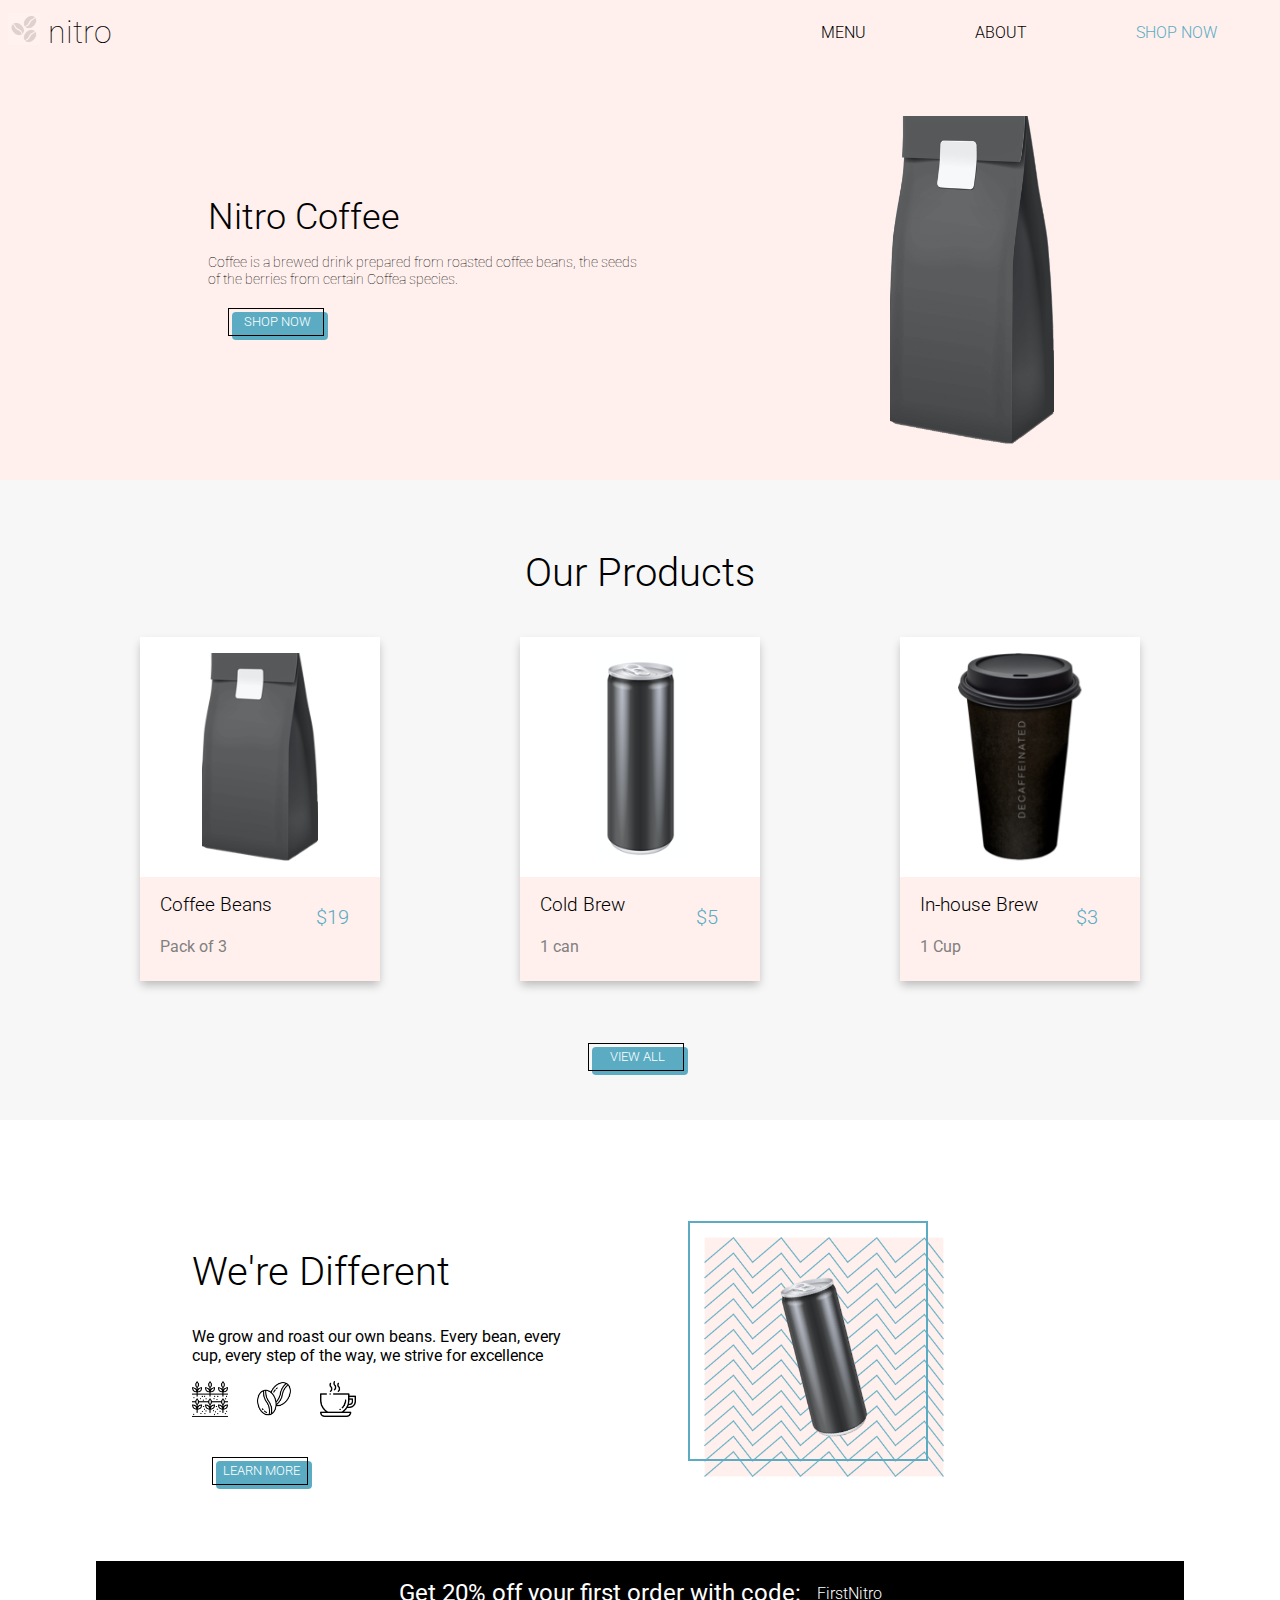
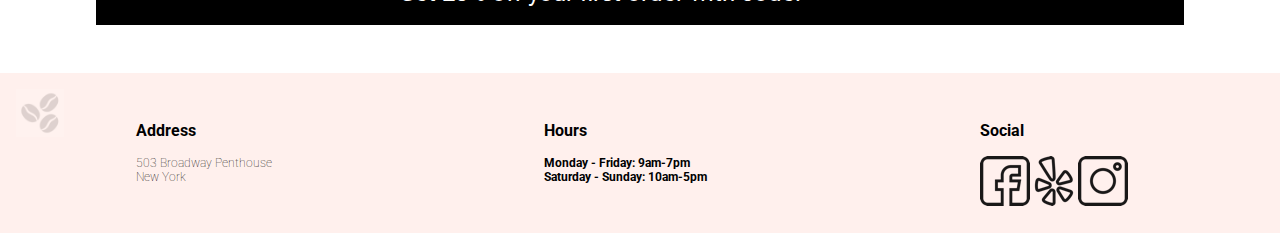
<file: index.html>
<!DOCTYPE html>
<html lang="en">
<head>
  <meta charset="UTF-8">
  <meta name="viewport" content="width=device-width, initial-scale=1.0">
  <title>Nitro Coffee</title>
  <link href="https://fonts.googleapis.com/css2?family=Roboto:ital,wght@0,100;0,300;1,100;1,300&display=swap" rel="stylesheet">
  <link rel="stylesheet" href="./scss/main.css">
</head>
<body>
    <nav class= "main-nav">
     <div class= "main-nav-left">
        <a class= "main-nav__link" href="./index.html"><img class= "main-nav__img" src="./assets/logobeans.png" height="120px"/></a>
        <a class= "main-nav__link--title" href="./index.html"><h2 class = "main-nav__title">nitro</h2></a>
    </div>
      <ul class= "main-nav__list">
        <li class = "main-nav__item"><a class = "main-nav__link"href="./pages/menu.html">MENU</a></li>
        <li class="main-nav__item"><a class= "main-nav__link" href="#landing-link">ABOUT</a></li>
        <li class = "main-nav__item"><a class="main-nav__link main-nav__link--active"href="#shop-now-link">SHOP NOW</a></li>
      </ul>
    </nav>

  <header class= "header">


      <div class="header-coloumn header__box-left">
      <h1 id="header-link" class="header__title">Nitro Coffee</h1>
        <div  class="header__text">Coffee is a brewed drink prepared from roasted coffee beans, the seeds of the berries from certain Coffea species.
    <div class="button-back button-box">
      <div class="button-border">
        <p class="button-inner button"><a class="button-link" href="./pages/menu.html">SHOP NOW</a>
        </p>
      </div>
        </div>
</div>
  </div>

  <div class= "header__box-right">
      <img src="assets/coffeebeans-hero.png" class="header__img" alt="coffee beans" height="400px">
    </div>
  </div>
  </header>

  <main class= "products">
    <h2 class="products__title">Our Products</h2>
    <div class="card-box">
      <div class = "card">
        <div class= "card-img__box">
          <img class="card-img" src="./assets/coffeebeans.png">
        </div>
        <div class="card-text__box">
        <h3 class="card-text__title">Coffee Beans</h3>
          <p class="card-text__text">Pack of 3</p>
          <p class= "card-text__price">$19</p>
        </div>
      </div>
      <div class = "card">
        <div class= "card-img__box">
          <img class="card-img" src="./assets/coldbrew.png" height=238px>
        </div>
        <div class="card-text__box">
          <h3 class="card-text__title">Cold Brew</h3>
            <p class="card-text__text">1 can</p>
            <p class= "card-text__price">$5</p>
        </div>
      </div>
      <div class = "card">
        <div class= "card-img__box">
          <img class="card-img" src="./assets/inhousebrew.png" height=238px>
        </div>
        <div class="card-text__box">
          <h3 class="card-text__title">In-house Brew</h3>
            <p class="card-text__text">1 Cup</p>
            <p class= "card-text__price">$3</p>
        </div>
      </div>
  </div>

  <div class="button-back button-box">
    <div class="button-border">
      <p class="button-inner button"><a class="button-link" href="./pages/menu.html">VIEW ALL</a>
      </p>
    </div>
    </div>

</main>

    <section class="landing">
      <div class = "landing-row">
      <div class="landing-left">
        <h2 class = "products__title">We're Different</h2>
          <p class = "landing__text">We grow and roast our own beans. Every bean, every cup, every step of the way, we strive for excellence</p>
            <div class="landing__icons">
        <img src="./assets/planting-icon.png">
          <img src ="./assets/2-coffee-beans-icon.png">
          <img src="./assets/coffee-cup-icon.png">
      </div>
      <div class="button-back button-box">
        <div class="button-border">
          <p class="button-inner button"><a class="button-link" href="./pages/menu.html">LEARN MORE</a>
          </p>
        </div>
        </div>
      </div>

      <div class="landing-right">
        <div class="landing__img-background">
          <div class="border--img"></div>
        <img class="landing__img" src = "assets/tiltedcan.png">
      </div>
    </div>
  </div>

  <div class="landing-banner">
      <p class="landing-banner__text">Get 20% off your first order with code: <span class="nitro">FirstNitro</span></p>
  </div>

</section>


  <footer class="footer">

    <div class="footer-box">
      <h3 class="footer-item" classname="bold">      <img class="footer-image" alt="logo beans" src="assets/logobeans.png">Address</h3>
        <p class ="footer-item__text" class="smaller-text"> 503 Broadway Penthouse</p>
        <p class ="footer-item__text"  class="smaller-text" > New York</p>
    </div>
    <div class = "footer-box">
    <h3 class="footer-item">Hours</h3>
      <p class="footer-item__text"><span classname="bold">Monday - Friday:</span><span class="smaller-text"> 9am-7pm</span><p>
      <p class= "footer-item__text"><span classname="bold">Saturday - Sunday:</span><span class="smaller-text"> 10am-5pm</span></p>
    </div>
    <div class = "footer-box">
      <h3 class="footer-item">Social</h3>
      <a class="footer-item__link" href= "https://www.facebook.com"><img class="footer__img" src="assets/facebook.png" height= 50px/> </a>
      <a class="footer-item__link" href= "https:www.yelp.com"><img class="footer__img" src="assets/yelp.png" height= 50px/></a>
      <a class="footer-item__link" href= "https:www.instagram.com"><img class="footer__img" src="assets/instagram.png" height= 50px/></a>
    </div>
    </div>
  </footer>
</body>
</html>
</file>
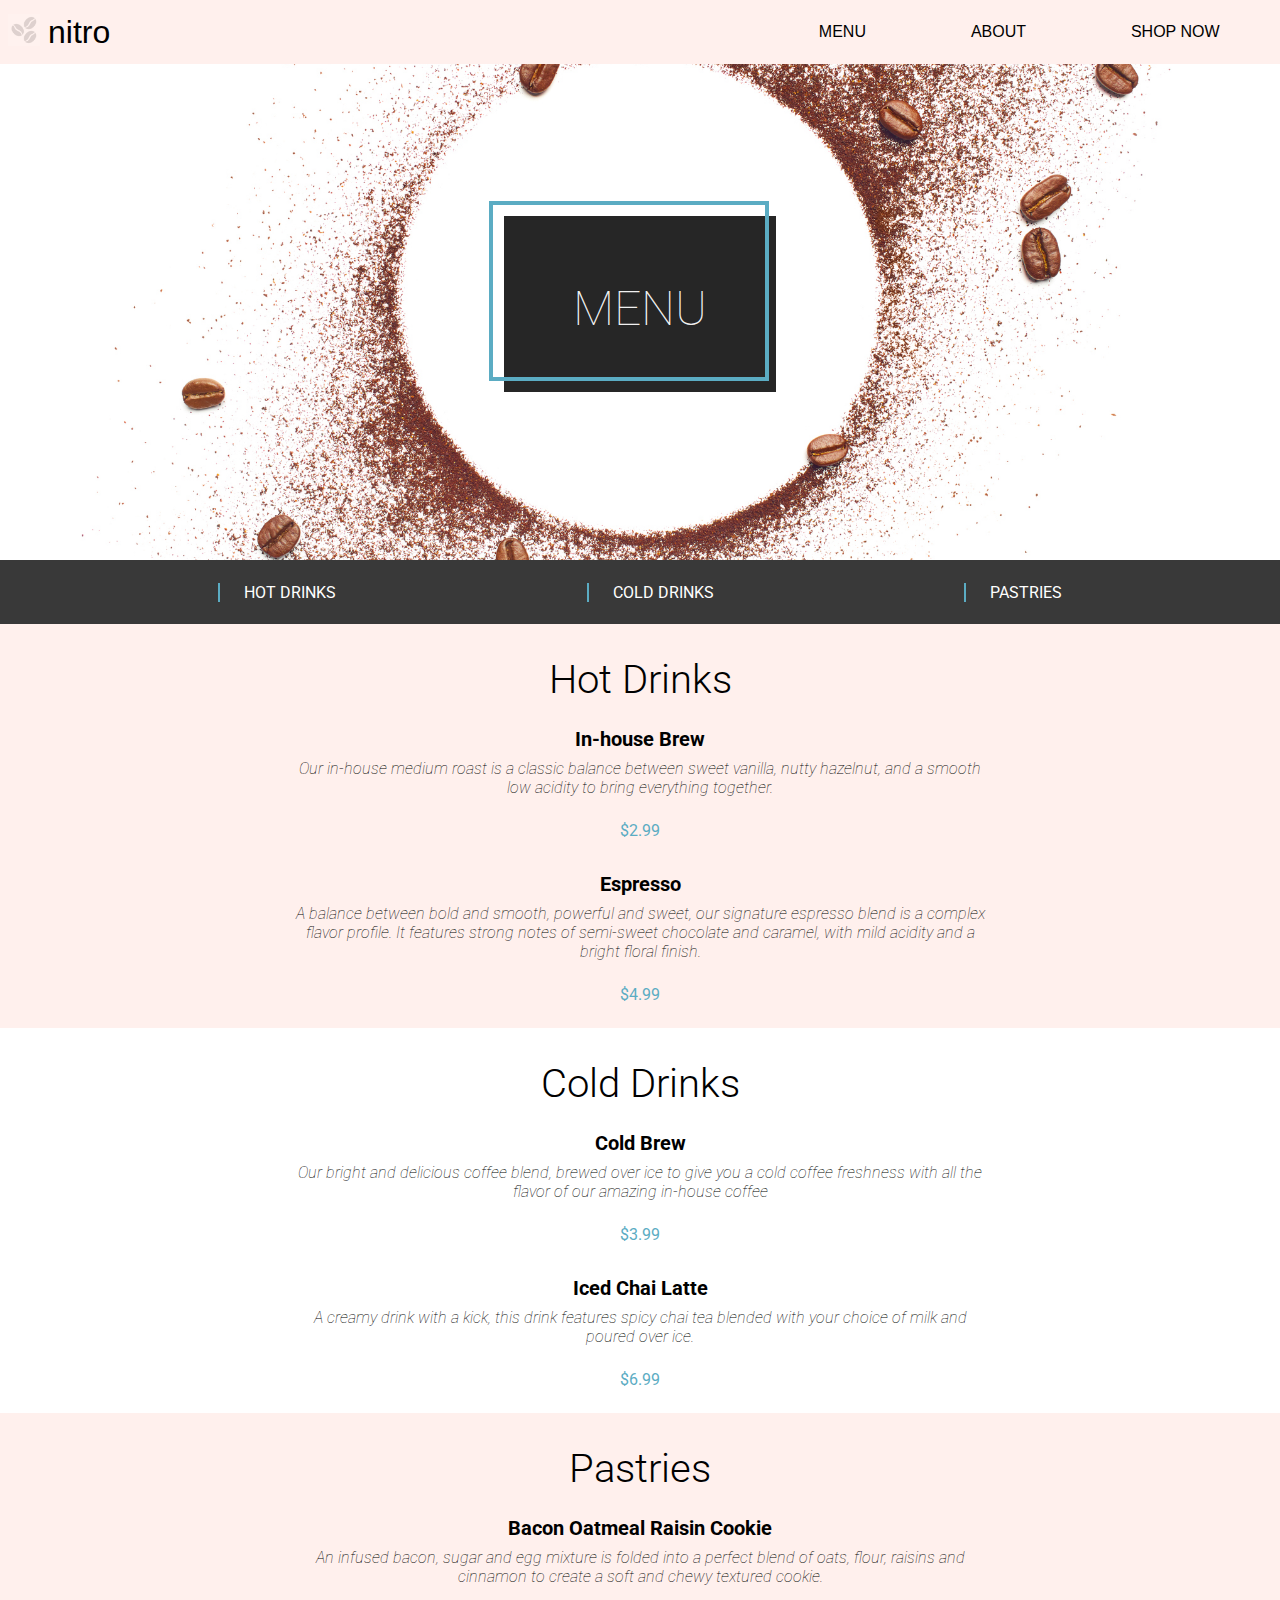
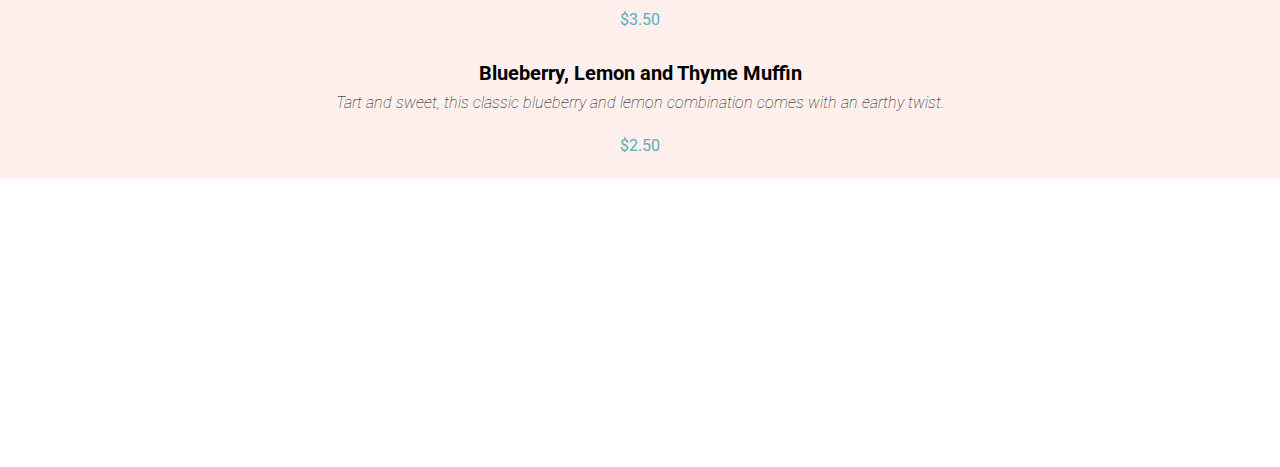
<file: pages/menu.html>
<!DOCTYPE html>
<html lang="en">
<head>
  <meta charset="UTF-8">
  <meta name="viewport" content="width=device-width, initial-scale=1.0">
  <title>menu</title>
  <link href="https://fonts.googleapis.com/css2?family=Roboto:ital,wght@0,100;0,300;1,100;1,300&display=swap" rel="stylesheet">
  <link rel="stylesheet" href="../scss/menu.css" type="text/css">
</head>
<body>
        <nav class= "main-nav">
         <div class= "main-nav-left">
            <a class= "main-nav__link" href="../index.html" target="_blank"><img class= "main-nav__img" src="../assets/logobeans.png" height="120px"/></a>
            <a class= "main-nav__link--title" href="../index.html" target="_blank"><h2 class = "main-nav__title">nitro</h2></a>
        </div>
          <ul class= "main-nav__list">
            <li class = "main-nav__item"><a class = "main-nav__link main-nav__link--active"href="#">MENU</a></li>
            <li class="main-nav__item"><a class= "main-nav__link" href="../index.html" target="_blank">ABOUT</a></li>
            <li class = "main-nav__item"><a class="main-nav__link"href="../index.html" target="_blank">SHOP NOW</a></li>
          </ul>
      </nav>
<header class= "header">
  <div class= "hero-container">
    <div class="header-box">
      <h1 class="hero__header">MENU</h1><div class="border-box"></div>
     </div>
    </div>
    <ul class="menu-nav">
        <li><a href="#hot-drinks">HOT DRINKS</a></li>
        <li><a href="#cold-drinks">COLD DRINKS</a></li>
        <li><a href="#pastries">PASTRIES</a></li>
    </ul>
    </nav>
</header>
  <main class="main-menu">
    <section class="menu-section menu-section--top">
      <h2 class="menu-header">Hot Drinks</h2><a id="hot-drinks"></a>
      <h3 class="menu-item">In-house Brew</h3>
        <p class="menu-text">Our in-house medium roast is a classic balance between sweet vanilla, nutty hazelnut, and a smooth low acidity
        to bring everything together.</p>
        <p class="price">$2.99</p>
      <h3 class="menu-item">Espresso</h3>
        <p class="menu-text"> A balance between bold and smooth, powerful and sweet, our signature espresso blend is a complex flavor
        profile. It features strong notes of semi-sweet chocolate and caramel, with mild acidity and a bright floral
        finish.</p>
        <p class="price">$4.99</p>
        </section>

    <section class="menu-section menu-section--mid">
      <h2 class="menu-header">Cold Drinks</h2>
      <h3 class="menu-item">Cold Brew</h3>
        <p class= "menu-text">Our bright and delicious coffee blend, brewed over ice to give you a cold coffee freshness with all the flavor
        of our amazing in-house coffee</p>
        <p class="price">$3.99</p>
      <h3 class="menu-item">Iced Chai Latte</h3>
       <p class="menu-text"> A creamy drink with a kick, this drink features spicy chai tea blended with your choice of milk and poured
        over ice.</p>
        <p class="price">$6.99</p>
       </section>

    <section class= "menu-section menu-section--bottom">
      <h2 class="menu-header">Pastries</h2><a id="pastries"></a>
      <h3 class="menu-item">Bacon Oatmeal Raisin Cookie</h3>
       <p class="menu-text"> An infused bacon, sugar and egg mixture is folded into a perfect blend of oats, flour, raisins and cinnamon to
        create a soft and chewy textured cookie.</p>
        <p class="price">$3.50</p>

      <h3 class="menu-item">Blueberry, Lemon and Thyme Muffin</h3>
       <p class="menu-text"> Tart and sweet, this classic blueberry and lemon combination comes with an earthy twist.</p>
      <p class="price">$2.50</p>
    </section>
    </div>
  </main>
</body>

</html>
</body>
</html>
</file>
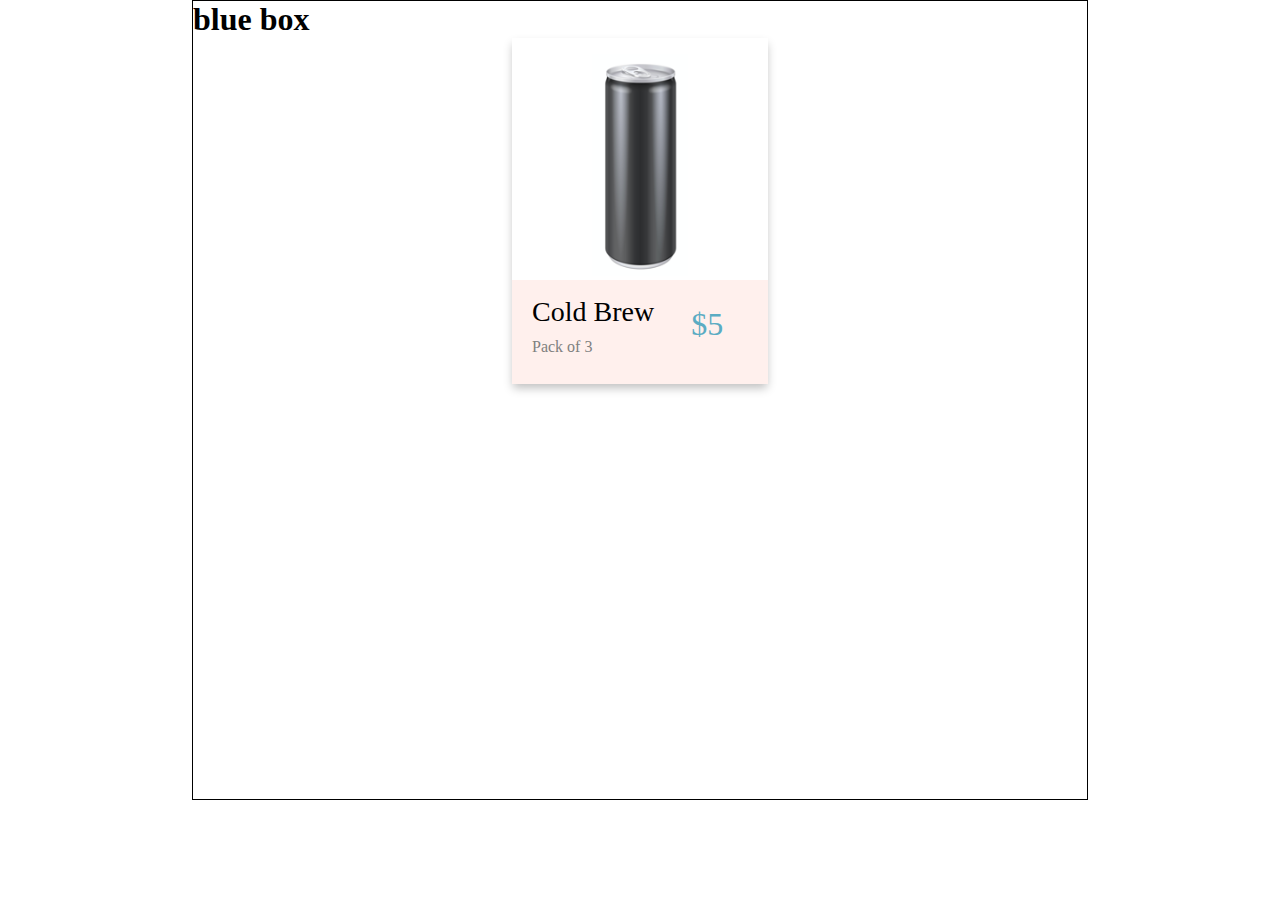
<file: scss/cards.html>
<!DOCTYPE html>
<html lang="en">
<head>
  <meta charset="UTF-8">
  <meta name="viewport" content="width=device-width, initial-scale=1.0">
  <title>cards-test</title>
  <link rel="stylesheet" href="./cards.css" type="text/css"/>
</head>
<body>
  <div class="box">
    <h1>blue box</h1>
    <div class = "card">
      <div class= "card-img__box">
      <img class="card-img" src="../assets/coldbrew.png" height=238px>
      </div>
      <div class="card-text__box">
        <h3 class="card-text__title">Cold Brew</h3>
          <p class="card-text__text">Pack of 3</p>
            <p class= "card-text__price">$5</p>
      </div>  
    </div>



  </div>

</body>
</html>
</file>
<file: scss/main.css>
* {
  margin: 0;
  padding: 0;
  -webkit-box-sizing: border-box;
          box-sizing: border-box;
  font-family: 'Roboto', sans-serif;
  font-size: 16px;
}

:root {
  font-size: 16px;
  font-family: 'Roboto', sans-serif;
  font-weight: thin;
  max-width: 1440px;
  min-width: 300px;
  overflow: hidden-scrollable;
  margin: 0 auto;
  height: auto;
  -webkit-box-sizing: border-box;
          box-sizing: border-box;
}

body {
  font-size: 16px;
  font-family: 'Roboto', sans-serif;
  font-weight: thin;
}

img {
  height: auto;
  max-width: 100%;
  display: block;
}

a:visited {
  color: #fff;
}

.main-nav {
  position: fixed;
  top: 0;
  left: 0;
  right: 0;
  max-width: 1440px;
  height: 4rem;
  z-index: 1;
  background-color: #fff0ed;
  display: -webkit-box;
  display: -ms-flexbox;
  display: flex;
  -webkit-box-pack: justify;
      -ms-flex-pack: justify;
          justify-content: space-between;
  -webkit-box-align: center;
      -ms-flex-align: center;
          align-items: center;
  padding: 0.5rem;
  font-family: 'Roboto';
  font-size: 0.75rem;
  font-weight: 300;
  margin: 0 auto;
}

.main-nav-left {
  display: -webkit-box;
  display: -ms-flexbox;
  display: flex;
}

.main-nav__title {
  font-size: 2rem;
  font-weight: 50;
  padding-left: 0.5rem;
  text-decoration: none;
}

.main-nav__img {
  width: 2rem;
}

.main-nav__list {
  list-style: none;
  display: -webkit-box;
  display: -ms-flexbox;
  display: flex;
  -ms-flex-pack: distribute;
      justify-content: space-around;
  width: 40%;
}

.main-nav__link,
.main-nav__link--title {
  text-decoration: none;
}

.main-nav__link {
  font-size: 1rem;
}

a {
  color: black;
}

a:visited {
  color: black;
}

.main-nav__link.main-nav__link--active {
  color: #5bacc3;
}

header {
  display: -webkit-box;
  display: -ms-flexbox;
  display: flex;
  -webkit-box-orient: horizontal;
  -webkit-box-direction: normal;
      -ms-flex-direction: row;
          flex-direction: row;
  height: 35rem;
  width: 100%;
  position: relative;
  -webkit-box-align: center;
      -ms-flex-align: center;
          align-items: center;
  background-color: #fff0ed;
  -webkit-box-pack: center;
      -ms-flex-pack: center;
          justify-content: center;
}

div .header__box-left,
.header-column {
  display: -webkit-box;
  display: -ms-flexbox;
  display: flex;
  -webkit-box-orient: vertical;
  -webkit-box-direction: normal;
      -ms-flex-direction: columnn;
          flex-direction: columnn;
  -ms-flex-wrap: nowrap;
      flex-wrap: nowrap;
  -webkit-box-align: center;
      -ms-flex-align: center;
          align-items: center;
  -webkit-box-pack: center;
      -ms-flex-pack: center;
          justify-content: center;
  width: 50%;
  padding-left: 20%;
}

.header__title {
  display: -webkit-box;
  display: -ms-flexbox;
  display: flex;
  position: relative;
  padding-left: 10rem;
  -ms-flex-item-align: center;
      align-self: center;
  font-size: 2.25rem;
  font-family: 'Roboto', sans-serif;
  font-weight: 300;
}

.header__text {
  padding-left: 10rem;
  padding-top: 1rem;
  -webkit-box-align: center;
      -ms-flex-align: center;
          align-items: center;
  -ms-flex-item-align: center;
      -ms-grid-row-align: center;
      align-self: center;
  width: 70%;
  font-size: 0.9rem;
  font-family: 'Roboto', sans-serif;
  font-weight: 100;
}

.button-box {
  width: 6rem;
  margin: 24px;
  height: 1.75rem;
  position: relative;
  width: 6rem;
  height: 1.75rem;
  border-radius: 4px;
  background-color: #5bacc3;
  padding-left: 0;
}

.button.button-inner {
  -webkit-box-align: center;
      -ms-flex-align: center;
          align-items: center;
  -webkit-box-pack: center;
      -ms-flex-pack: center;
          justify-content: center;
  width: 6rem;
  height: 1.75rem;
  position: absolute;
  border: 1.5px solid black;
  bottom: 0.25rem;
  right: 0.25rem;
}

a.button-link {
  display: -webkit-box;
  display: -ms-flexbox;
  display: flex;
  -webkit-box-align: center;
      -ms-flex-align: center;
          align-items: center;
  -webkit-box-pack: center;
      -ms-flex-pack: center;
          justify-content: center;
  text-align: center;
  -ms-flex-item-align: center;
      align-self: center;
  color: #fff;
  font-family: 'Roboto', sans-serif;
  font-weight: 300;
  font-size: 0.8rem;
  text-decoration: none;
  padding: 5px 0 0 3px;
}

a.button-link a:visited {
  color: #fff;
}

.header__box-right {
  padding-right: 10rem;
}

.header__img {
  width: 90%;
  height: 20.5rem;
}

.products {
  background-color: #f7f7f7f7;
  height: 40rem;
  width: 100%;
  position: relative;
  top: -5rem;
  display: -webkit-box;
  display: -ms-flexbox;
  display: flex;
  -webkit-box-orient: horizontal;
  -webkit-box-direction: normal;
      -ms-flex-direction: row;
          flex-direction: row;
  -ms-flex-wrap: wrap;
      flex-wrap: wrap;
  -webkit-box-pack: space-evenly;
      -ms-flex-pack: space-evenly;
          justify-content: space-evenly;
  -webkit-box-align: center;
      -ms-flex-align: center;
          align-items: center;
}

.products__title {
  font-size: 2.5rem;
  font-weight: 300;
  padding-top: 3rem;
}

.card-box {
  width: 100%;
  height: auto;
  display: -webkit-box;
  display: -ms-flexbox;
  display: flex;
  -webkit-box-orient: horizontal;
  -webkit-box-direction: normal;
      -ms-flex-direction: row;
          flex-direction: row;
  -webkit-box-pack: space-evenly;
      -ms-flex-pack: space-evenly;
          justify-content: space-evenly;
  margin: 0;
}

.card {
  background-color: #fff;
  margin: 0;
  width: 15rem;
  height: auto;
  -webkit-box-shadow: 0 5px 9px -1px rgba(0, 0, 0, 0.25);
          box-shadow: 0 5px 9px -1px rgba(0, 0, 0, 0.25);
  display: -webkit-box;
  display: -ms-flexbox;
  display: flex;
  -webkit-box-orient: vertical;
  -webkit-box-direction: normal;
      -ms-flex-direction: column;
          flex-direction: column;
  -ms-flex-pack: distribute;
      justify-content: space-around;
  -webkit-box-align: center;
      -ms-flex-align: center;
          align-items: center;
}

.card-img {
  margin: 0 auto;
  -webkit-box-pack: end;
      -ms-flex-pack: end;
          justify-content: flex-end;
  padding: 1rem;
  height: 15rem;
}

.card-text__box {
  margin: 0 auto;
  width: 100%;
  height: 6.5rem;
  display: -webkit-box;
  display: -ms-flexbox;
  display: flex;
  -ms-flex-wrap: wrap;
      flex-wrap: wrap;
  background-color: #fff0ed;
}

.card-text__title {
  font-size: 1.2rem;
  padding: 1rem 0 0 1.25rem;
  width: 100%;
  font-weight: 300;
}

.card-text__text {
  color: grey;
  display: -webkit-box;
  display: -ms-flexbox;
  display: flex;
  -webkit-box-pack: justify;
      -ms-flex-pack: justify;
          justify-content: space-between;
  width: 70%;
  -webkit-box-align: start;
      -ms-flex-align: start;
          align-items: flex-start;
  padding-left: 1.25rem;
}

.card-text__price {
  color: #5bacc3;
  font-size: 1.25rem;
  font-family: 'Roboto';
  font-weight: 300;
  display: -webkit-box;
  display: -ms-flexbox;
  display: flex;
  position: relative;
  bottom: 2rem;
  padding-left: .5rem;
}

.products-button-div {
  width: 5rem;
  position: relative;
}

.landing {
  margin: 0 auto;
  width: 100%;
  min-width: 300px;
}

.landing-row {
  display: -webkit-box;
  display: -ms-flexbox;
  display: flex;
  -webkit-box-orient: horizontal;
  -webkit-box-direction: normal;
      -ms-flex-direction: row;
          flex-direction: row;
  -webkit-box-pack: center;
      -ms-flex-pack: center;
          justify-content: center;
  -webkit-box-align: center;
      -ms-flex-align: center;
          align-items: center;
  width: 100%;
}

.landing-left {
  width: 40%;
  -ms-flex-item-align: end;
      align-self: flex-end;
  margin-right: 10%;
  padding-left: 10%;
}

.landing-right {
  width: 40%;
}

#landing-link {
  font-size: 3rem;
  font-weight: lighter;
  padding-bottom: 1rem;
}

.landing__text {
  padding-top: 2rem;
  width: 100%;
  font-size: 1rem;
}

.landing__icons img {
  width: 2.25rem;
  display: inline-block;
  margin: 1rem 1.5rem 1rem 0;
}

.landing__img-background {
  width: 15rem;
  height: 15rem;
  background-image: url("../assets/coldbrewbackground.png");
  background-size: contain;
  position: relative;
  display: -webkit-box;
  display: -ms-flexbox;
  display: flex;
  -webkit-box-pack: center;
      -ms-flex-pack: center;
          justify-content: center;
  -ms-flex-line-pack: center;
      align-content: center;
}

.nitro {
  margin-left: 1rem;
  font-weight: 300;
}

img.landing__img {
  position: absolute;
  height: 10rem;
  -ms-flex-item-align: center;
      -ms-grid-row-align: center;
      align-self: center;
}

.border--img {
  width: 15rem;
  height: 15rem;
  border: 2px solid #5bacc3;
  position: absolute;
  bottom: 1rem;
  right: 1rem;
}

.landing-banner {
  width: 85%;
  height: 4rem;
  display: -webkit-box;
  display: -ms-flexbox;
  display: flex;
  -webkit-box-align: center;
      -ms-flex-align: center;
          align-items: center;
  justify-self: center;
  -webkit-box-pack: center;
      -ms-flex-pack: center;
          justify-content: center;
  font-size: 1.5rem;
  border: 1px solid black;
  background-color: black;
  margin: 3rem auto;
}

.landing-banner__text {
  -webkit-box-align: center;
      -ms-flex-align: center;
          align-items: center;
  -webkit-box-pack: center;
      -ms-flex-pack: center;
          justify-content: center;
  display: -webkit-box;
  display: -ms-flexbox;
  display: flex;
  -webkit-box-orient: horizontal;
  -webkit-box-direction: normal;
      -ms-flex-direction: row;
          flex-direction: row;
  text-align: center;
  color: white;
  background-color: black;
  font-size: 1.5rem;
}

.bold {
  font-weight: 300;
}

.footer {
  display: -webkit-box;
  display: -ms-flexbox;
  display: flex;
  -ms-flex-pack: distribute;
      justify-content: space-around;
  background-color: #fff0ed;
  max-width: 100%;
  height: 10rem;
  padding: 3rem 1rem 1rem 0;
  position: relative;
  margin-top: 3rem;
  font-family: 'Roboto';
  font-weight: 100;
  font-size: 0.8rem;
}

.footer-item {
  text-align: left;
  display: -webkit-box;
  display: -ms-flexbox;
  display: flex;
  -webkit-box-orient: vertical;
  -webkit-box-direction: normal;
      -ms-flex-direction: column;
          flex-direction: column;
}

.footer-item__link {
  display: inline-block;
}

.footer-item__text {
  font-size: 0.75rem;
}

.footer-item__text span {
  font-weight: bold;
  padding-top: 1rem;
  font-size: 0.75rem;
}

img.footer-image {
  padding-top: 1rem;
  width: 3rem;
  height: 4rem;
  position: absolute;
  left: 1rem;
  top: 0;
}

.footer-img-two {
  display: -webkit-box;
  display: -ms-flexbox;
  display: flex;
  right: 0rem;
  bottom: 1rem;
  width: 3rem;
  height: 4rem;
  -ms-flex-line-pack: end;
      align-content: flex-end;
  -webkit-box-pack: end;
      -ms-flex-pack: end;
          justify-content: flex-end;
  position: absolute;
  right: 0;
}

h3.footer-item {
  margin-bottom: 1rem;
}

.smaller-text {
  font-size: 0.5rem;
  font-weight: 100;
}

.bold {
  font-weight: 300;
  font-size: 1rem;
}
/*# sourceMappingURL=main.css.map */
</file>
<file: scss/menu.css>
* {
  margin: 0;
  padding: 0;
  -webkit-box-sizing: border-box;
          box-sizing: border-box;
}

:root {
  font-size: 16px;
  font-family: 'Roboto', sans-serif;
  font-weight: thin;
  max-width: 1440px;
  overflow: auto;
  margin: 0 auto;
}

.main-nav {
  position: fixed;
  top: 0;
  left: 0;
  right: 0;
  max-width: 1440px;
  height: 4rem;
  z-index: 1;
  background-color: #fff0ed;
  display: -webkit-box;
  display: -ms-flexbox;
  display: flex;
  -webkit-box-pack: justify;
      -ms-flex-pack: justify;
          justify-content: space-between;
  -webkit-box-align: center;
      -ms-flex-align: center;
          align-items: center;
  padding: .5rem;
  font-family: Helvetica;
  margin: 0 auto;
}

.main-nav-left {
  display: -webkit-box;
  display: -ms-flexbox;
  display: flex;
}

.main-nav__title {
  font-size: 2rem;
  font-weight: 50;
  padding-left: .5rem;
  text-decoration: none;
}

.main-nav__img {
  width: 2rem;
}

.main-nav__list {
  list-style: none;
  display: -webkit-box;
  display: -ms-flexbox;
  display: flex;
  -ms-flex-pack: distribute;
      justify-content: space-around;
  width: 40%;
}

.main-nav__link, .main-nav__link--title {
  text-decoration: none;
}

.main-nav__link {
  font-size: 1rem;
}

a {
  color: black;
}

a:visited {
  color: #5bacc3;
}

img {
  height: auto;
  max-width: 1440px;
  display: block;
}

.hero-container {
  display: -webkit-box;
  display: -ms-flexbox;
  display: flex;
  background-image: url("../assets/coffee-circle.jpg");
  height: 53rem;
  width: 100%;
  background-size: cover;
  background-position: center;
  position: relative;
  top: -7.5rem;
  -webkit-box-align: center;
      -ms-flex-align: center;
          align-items: center;
  -webkit-box-pack: center;
      -ms-flex-pack: center;
          justify-content: center;
}

.header-box {
  display: -webkit-box;
  display: -ms-flexbox;
  display: flex;
  -webkit-box-pack: center;
      -ms-flex-pack: center;
          justify-content: center;
  -webkit-box-align: center;
      -ms-flex-align: center;
          align-items: center;
  position: relative;
}

h1.hero__header {
  font-size: 3rem;
  font-weight: 100;
  background-color: rgba(0, 0, 0, 0.85);
  color: #f7f7f7f7;
  padding: 4rem;
  height: 11rem;
  position: relative;
  width: 17rem;
  text-align: center;
}

.border-box {
  border: 4px solid #5bacc3;
  offset: 15px;
  width: 17.5rem;
  height: 11.25rem;
  position: absolute;
  bottom: 0.7rem;
  right: 0.45rem;
}

.menu-nav {
  display: -webkit-box;
  display: -ms-flexbox;
  display: flex;
  background-color: #393939;
  width: 100%;
  height: 4rem;
  position: relative;
  bottom: 18rem;
  display: flex;
  -webkit-box-pack: space-evenly;
      -ms-flex-pack: space-evenly;
          justify-content: space-evenly;
  -webkit-box-align: center;
      -ms-flex-align: center;
          align-items: center;
}

.menu-nav li {
  list-style: none;
  -webkit-box-pack: center;
      -ms-flex-pack: center;
          justify-content: center;
  padding: 0 2rem;
}

.menu-nav a {
  text-decoration: none;
  color: white;
  border-left: 2.5px solid #5bacc3;
  padding-left: 1.5rem;
  text-align: right;
}

.main-menu {
  position: relative;
  top: -18rem;
  display: -webkit-box;
  display: -ms-flexbox;
  display: flex;
  -webkit-box-orient: vertical;
  -webkit-box-direction: normal;
      -ms-flex-direction: column;
          flex-direction: column;
  -webkit-box-pack: space-evenly;
      -ms-flex-pack: space-evenly;
          justify-content: space-evenly;
  width: 100%;
  text-align: center;
  -webkit-box-align: center;
      -ms-flex-align: center;
          align-items: center;
}

.menu-header {
  padding: 2rem 0 1rem 0;
  font-size: 2.5rem;
  font-weight: 300;
  font-family: 'Roboto';
}

.menu-item {
  font-size: 1.25rem;
  padding: 0.5rem;
}

.menu-text {
  -ms-flex-item-align: center;
      -ms-grid-row-align: center;
      align-self: center;
  padding: 0 18rem 0 18rem;
  font-weight: 100;
  font-size: 1rem;
  font-family: 'Roboto';
  font-style: italic;
}

.menu-section--top,
.menu-section--bottom {
  width: 100%;
  background-color: #fff0ed;
  height: auto;
}

.menu-section--mid-section {
  background-color: #f7f7f7f7;
  width: 100%;
}

.price {
  width: 100%;
  color: #5bacc3;
  font-style: normal;
  padding: 1.5rem 0;
  font-size: 1rem;
}
/*# sourceMappingURL=menu.css.map */
</file>
<file: scss/cards.css>
* {
  margin: 0;
  padding: 0;
  box-sizing: border-box;
}

body {
  margin: 0 15%;
}

.box {
  max-width: 100%;
  height: 800px;
  border: 1px solid black;
}

.card {
  margin: 0 auto;
  width: 16rem;
  height: auto;
  box-shadow: 0 5px 9px -1px rgba(0, 0, 0, 0.25);
  display: flex;
  flex-direction: column;
  justify-content: space-between;
  align-items: center;
}

.card-img {
  margin: 0 auto;
  justify-content: flex-end;
  padding-top: 1rem;
}

.card-text__box {
  margin: 0 auto;
  width: 100%;
  height: 6.5rem;
  display: flex;
  flex-wrap: wrap;
  background-color: #fff0ed;
}

.card-text__title {
  font-size: 1.75rem;
  padding: 1rem 0 0 1.25rem;
  width: 100%;
  font-weight: 50;
}

.card-text__text {
  color: grey;
  display: flex;
  justify-content: space-between;
  width: 70%;
  align-items: flex-start;
  padding-left: 1.25rem;
}

.card-text__price {
  color: #5bacc3;
  font-size: 2rem;
  font-weight: 500;
  display: flex;
  position: relative;
  bottom: 2rem;
}
/*# sourceMappingURL=cards.css.map */
</file>
